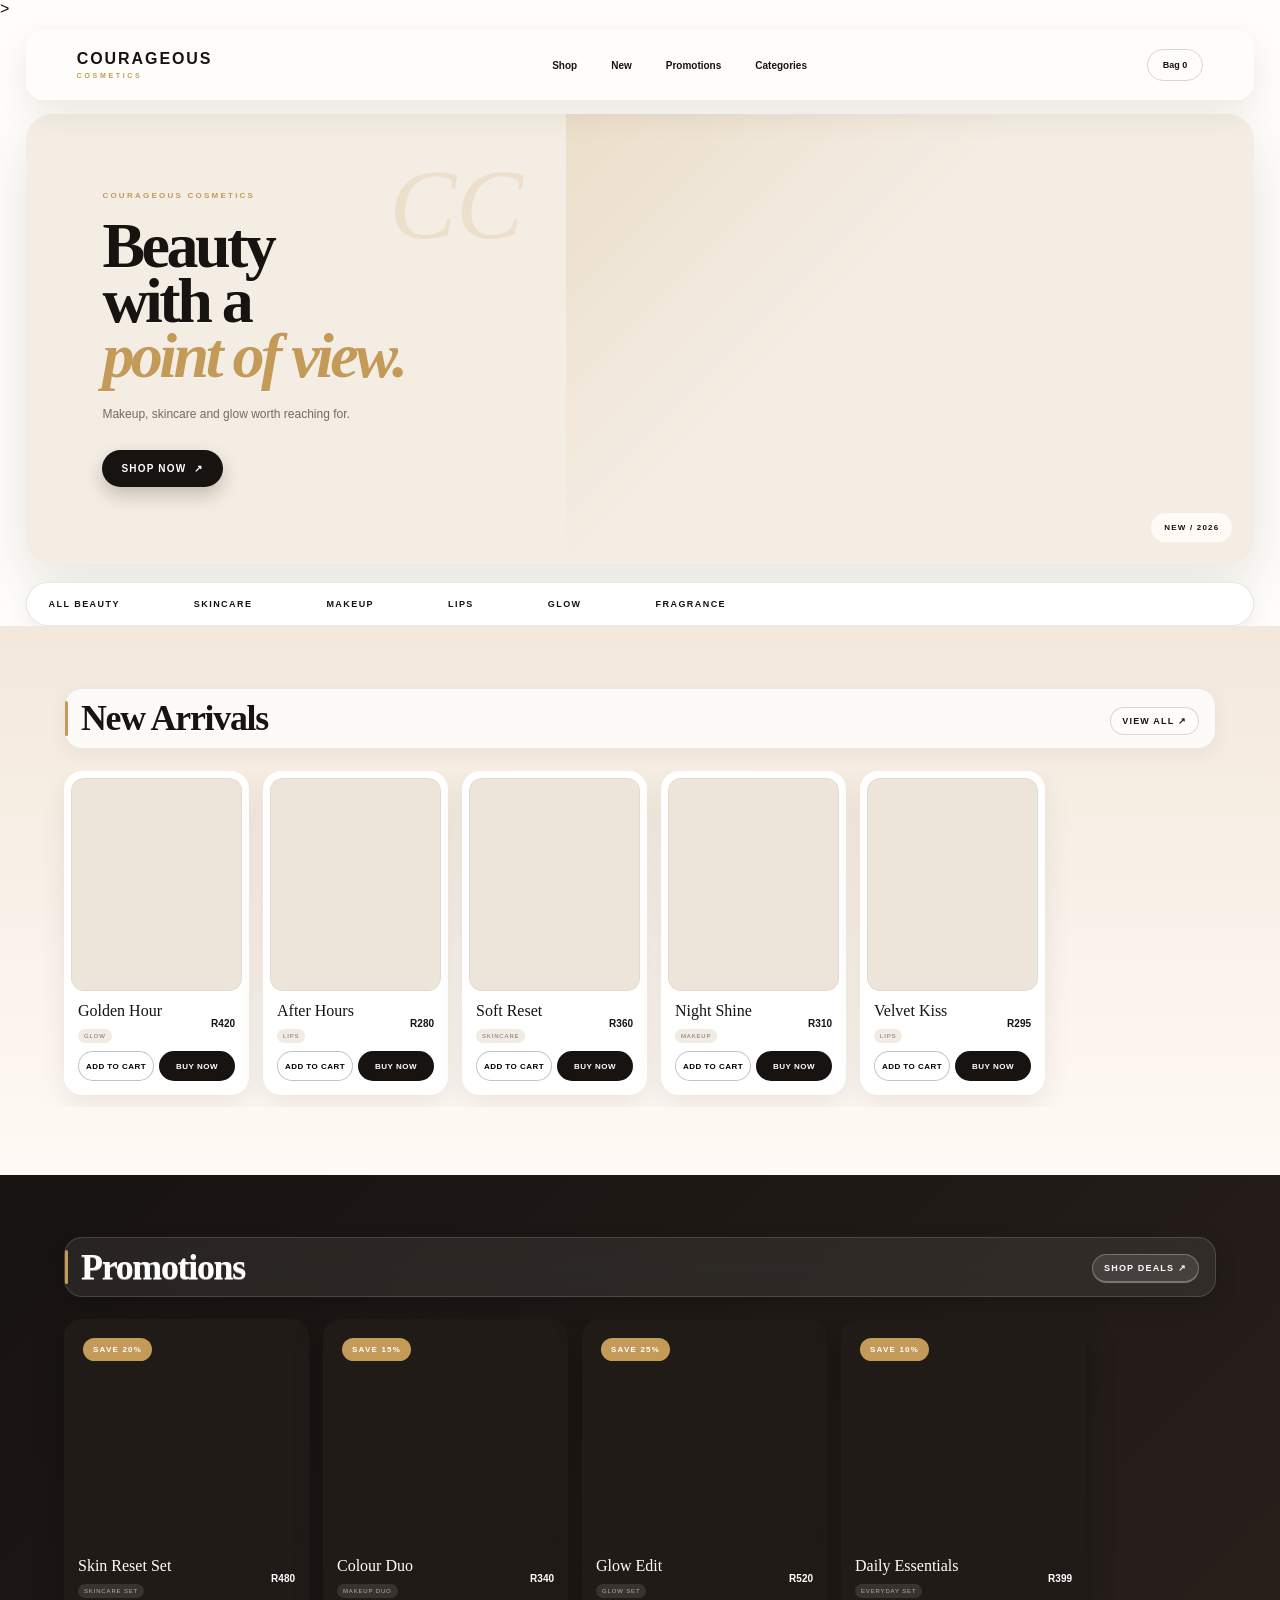
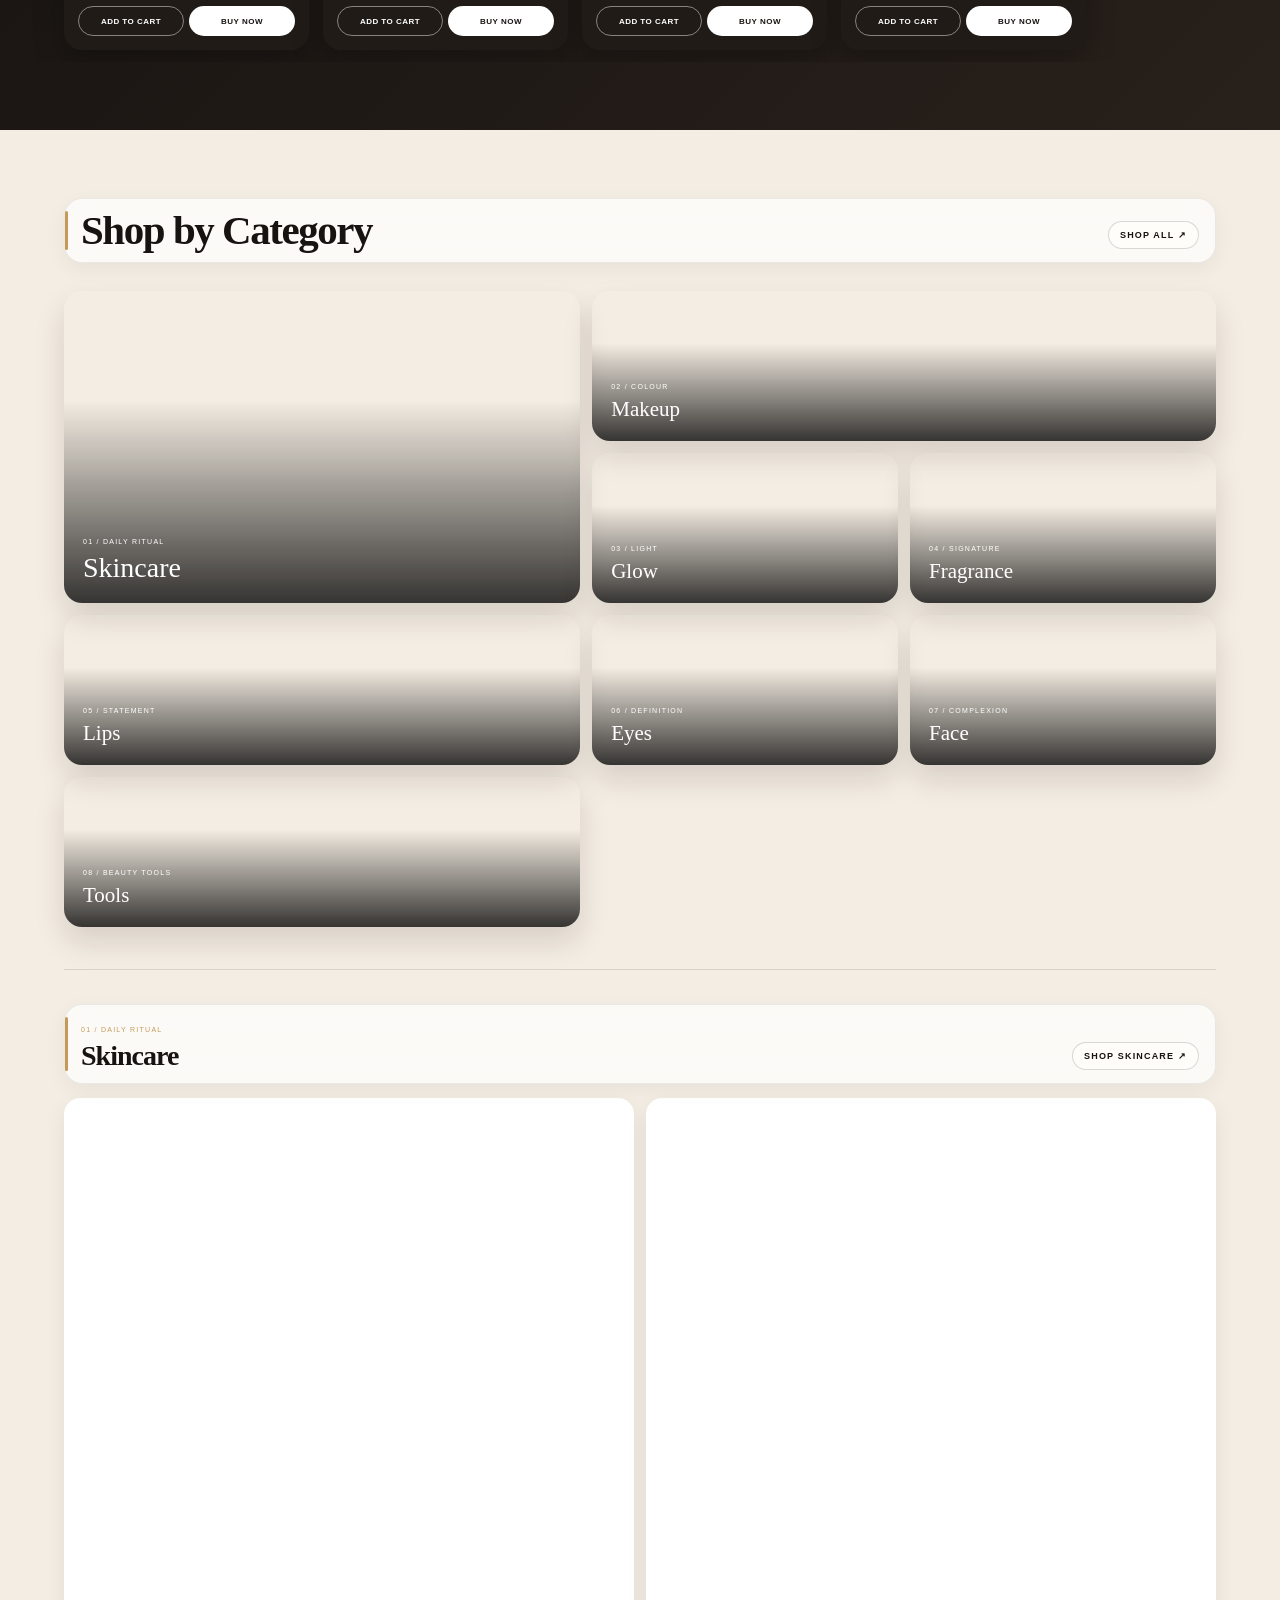
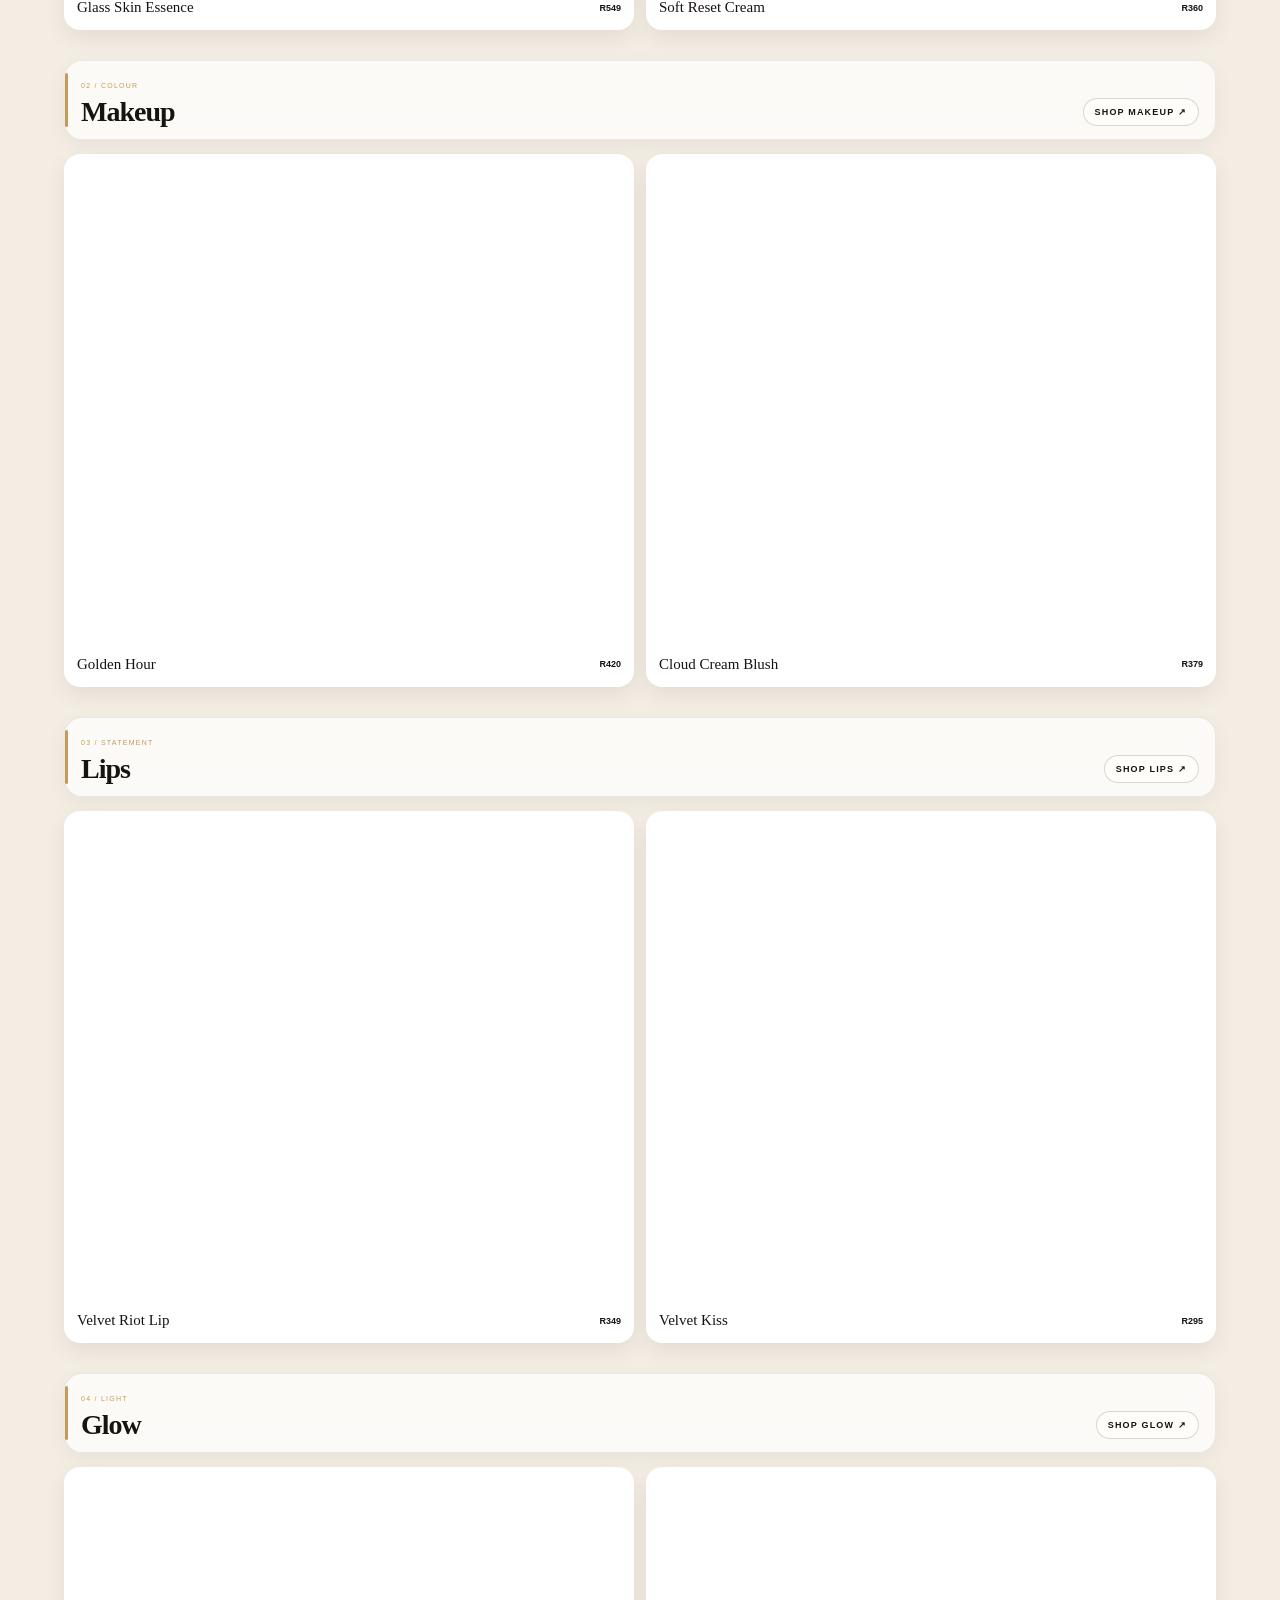
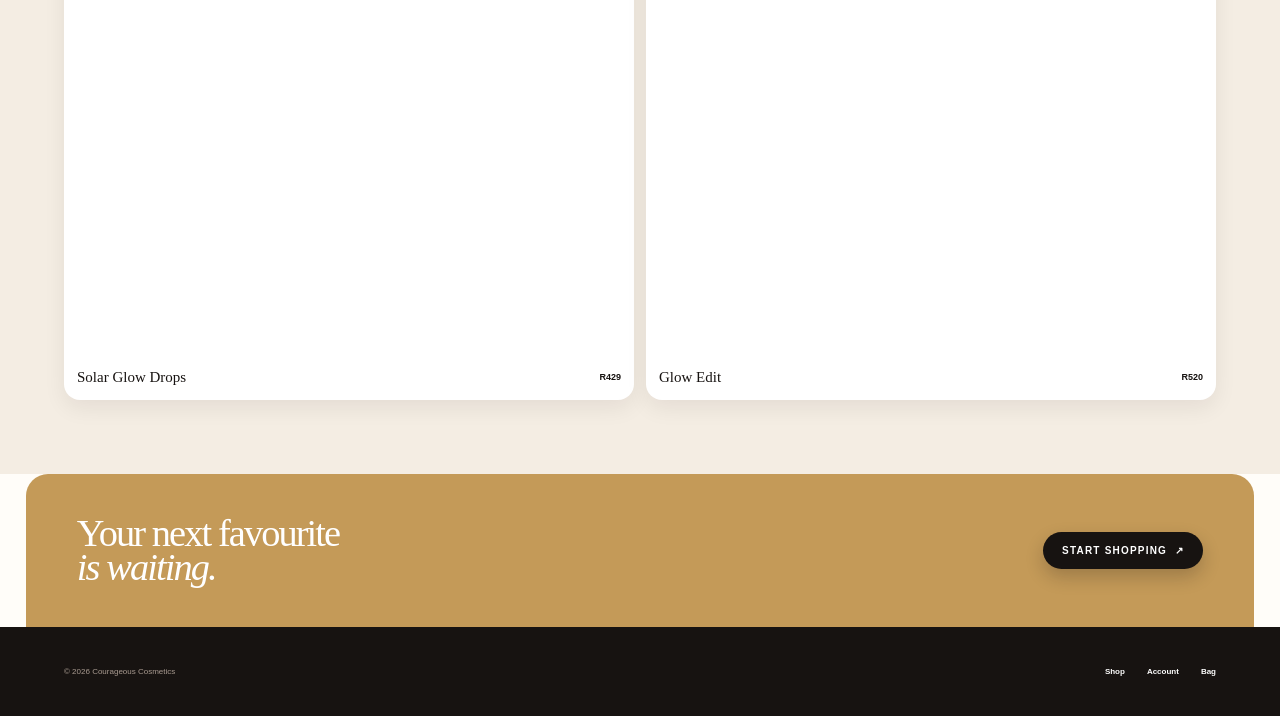
<file: index.html>
<!doctype html>
<html lang="en">
<head>
<meta charset="utf-8">
<meta name="viewport" content="width=device-width, initial-scale=1">
<title>Courageous Cosmetics | Beauty Made Bold</title>
<meta name="description" content="Courageous Cosmetics — shop makeup, skincare, glow and fragrance.">
<link rel="stylesheet" href="assets/css/styles.css">
<style>
.cc-v2{--black:#171311;--cream:#f4ede3;--gold:#c49a58;--white:#fffdf9;--muted:#746a63;background:var(--white);color:var(--black)}
.cc-v2 .shop-header{height:70px;padding:0 4vw;display:flex;align-items:center;justify-content:space-between;border:0;position:sticky;top:12px;margin:12px 2vw 0;background:rgba(255,253,249,.88);backdrop-filter:blur(18px);border-radius:18px;box-shadow:0 12px 35px rgba(23,19,17,.08);z-index:20}
.cc-v2 .logo{font:800 16px/1 var(--sans);letter-spacing:.12em}.cc-v2 .logo small{display:block;color:var(--gold);font-size:7px;letter-spacing:.38em;margin-top:5px}
.cc-v2 .nav{display:flex;gap:8px;font-size:10px;font-weight:700}.cc-v2 .nav a{padding:10px 13px;border-radius:999px}.cc-v2 .nav a:hover{background:var(--black);color:#fff}
.cc-v2 .bag{font-weight:800;font-size:10px;border:1px solid rgba(23,19,17,.16);border-radius:999px;padding:10px 15px}.cc-v2 .menu{display:none}
.cc-v2 .hero2{display:grid;grid-template-columns:44% 56%;min-height:440px;margin:14px 2vw 0;border-radius:26px;overflow:hidden;background:var(--cream);box-shadow:0 22px 55px rgba(23,19,17,.10)}
.cc-v2 .hero2-copy{padding:6vw;display:flex;flex-direction:column;justify-content:center;position:relative}.cc-v2 .hero2-copy:after{content:"CC";position:absolute;right:8%;top:9%;font:italic 100px/1 var(--serif);color:rgba(196,154,88,.16)}
.cc-v2 .eyebrow2{font-size:8px;font-weight:800;letter-spacing:.28em;margin:0 0 18px;color:var(--gold)}
.cc-v2 .hero2 h1{font:500 clamp(44px,5vw,68px)/.86 var(--serif);letter-spacing:-.055em;margin:0;position:relative;z-index:1}.cc-v2 .hero2 h1 em{color:var(--gold)}
.cc-v2 .hero2-copy p:not(.eyebrow2){font-size:12px;line-height:1.55;max-width:300px;margin:22px 0 27px;color:var(--muted)}
.cc-v2 .shop-btn{display:inline-flex;width:max-content;background:var(--black);color:#fff;padding:13px 19px;border-radius:999px;font-size:9px;font-weight:800;letter-spacing:.1em;box-shadow:0 10px 20px rgba(23,19,17,.18);transition:.2s}.cc-v2 .shop-btn:hover{transform:translateY(-2px);background:var(--gold)}
.cc-v2 .hero2-photo{min-height:440px;background:linear-gradient(135deg,rgba(196,154,88,.18),transparent 40%),url("https://images.unsplash.com/photo-1596462502278-27bfdc403348?auto=format&fit=crop&w=1600&q=90") center/cover;position:relative}.cc-v2 .hero2-photo:after{content:"NEW / 2026";position:absolute;right:22px;bottom:22px;background:rgba(255,253,249,.9);padding:10px 13px;border-radius:999px;font:800 8px var(--sans);letter-spacing:.15em}
.cc-v2 .quick-cats{display:flex;overflow:auto;scrollbar-width:none;margin:18px 2vw 0;padding:4px;border:1px solid rgba(23,19,17,.1);border-radius:999px;background:#fff;box-shadow:0 8px 24px rgba(23,19,17,.06)}.cc-v2 .quick-cats::-webkit-scrollbar,.cc-v2 .rail::-webkit-scrollbar,.cc-v2 .cat-rail::-webkit-scrollbar{display:none}
.cc-v2 .quick-cats a{flex:0 0 auto;padding:12px 18px;font-size:8px;font-weight:800;letter-spacing:.16em;border-radius:999px}.cc-v2 .quick-cats a:hover{background:var(--black);color:#fff}
.cc-v2 .rail-section{padding:62px 0 68px}.cc-v2 .rail-head{padding:0 5vw;display:flex;align-items:end;justify-content:space-between;margin-bottom:22px}.cc-v2 .rail-head h2{font:500 clamp(27px,2.8vw,40px)/.9 var(--serif);letter-spacing:-.05em;margin:0}.cc-v2 .rail-head a{font-size:8px;font-weight:800;letter-spacing:.14em;border-bottom:1px solid var(--black);padding-bottom:5px}
.cc-v2 .rail{display:flex;gap:14px;overflow-x:auto;scroll-snap-type:x mandatory;padding:0 5vw 12px;scrollbar-width:none}
.cc-v2 .rail-card{flex:0 0 min(185px,18vw);scroll-snap-align:start;transition:.25s}.cc-v2 .rail-card:hover{transform:translateY(-5px)}.cc-v2 .rail-img{aspect-ratio:4/5;background-size:cover;background-position:center;position:relative;border-radius:16px;overflow:hidden}.cc-v2 .rail-img:after{content:"VIEW";position:absolute;right:10px;bottom:10px;background:rgba(255,255,255,.92);padding:8px 10px;border-radius:999px;font-size:7px;font-weight:800;letter-spacing:.15em;opacity:0;transition:.2s}.cc-v2 .rail-card:hover .rail-img:after{opacity:1}
.cc-v2 .rail-meta{display:flex;justify-content:space-between;padding:11px 2px 8px}.cc-v2 .rail-meta h3{font:500 15px var(--serif);margin:0 0 4px}.cc-v2 .rail-meta small{font-size:7px;letter-spacing:.14em;color:#796e67}.cc-v2 .rail-meta b{font-size:9px}
.cc-v2 .new{background:linear-gradient(180deg,#f3e8dc,#fffaf5)}.cc-v2 .promos{background:linear-gradient(135deg,#171311,#28201b);color:#fff}.cc-v2 .promos .rail-head a{color:#fff;border-color:#fff}.cc-v2 .promos .rail-meta small{color:#bfb2a8}
.cc-v2 .promo-card{flex-basis:min(245px,24vw)}.cc-v2 .promo-img{aspect-ratio:1.05/1;background-size:cover;background-position:center;position:relative;border-radius:16px;overflow:hidden}.cc-v2 .promo-label{position:absolute;left:12px;top:12px;background:var(--gold);color:#fff;padding:7px 10px;border-radius:999px;font-size:7px;font-weight:800;letter-spacing:.15em}
.cc-v2 .categories{padding:68px 5vw 74px;background:var(--cream)}.cc-v2 .cat-head{display:flex;justify-content:space-between;align-items:end;margin-bottom:28px}.cc-v2 .cat-head h2{font:500 clamp(30px,3.2vw,48px)/.9 var(--serif);letter-spacing:-.05em;margin:0}.cc-v2 .cat-head a{font-size:8px;font-weight:800;border-bottom:1px solid var(--black);padding-bottom:5px}
.cc-v2 .cat-rail{display:grid;grid-template-columns:1.35fr .8fr .8fr;grid-auto-rows:150px;gap:12px;overflow:visible}.cc-v2 .cat{min-width:0;height:auto;border-radius:18px;position:relative;background-size:cover;background-position:center;display:flex;align-items:end;padding:19px;color:#fff;overflow:hidden;box-shadow:0 15px 30px rgba(23,19,17,.13);transition:.25s}.cc-v2 .cat:first-child{grid-row:span 2}.cc-v2 .cat:nth-child(2){grid-column:2 / span 2}.cc-v2 .cat:hover{transform:translateY(-5px)}.cc-v2 .cat:before{content:"";position:absolute;inset:0;background:linear-gradient(0deg,rgba(0,0,0,.78),transparent 65%)}.cc-v2 .cat>*{position:relative}.cc-v2 .cat h3{font:500 21px var(--serif);margin:4px 0 0}.cc-v2 .cat:first-child h3{font-size:28px}.cc-v2 .cat small{font-size:7px;letter-spacing:.18em}
.cc-v2 .category-products{margin-top:42px;padding-top:34px;border-top:1px solid rgba(23,19,17,.12)}.cc-v2 .category-products-head{display:flex;align-items:end;justify-content:space-between;margin:30px 0 14px}.cc-v2 .category-products-head:first-child{margin-top:0}.cc-v2 .category-products-head small{font-size:7px;letter-spacing:.18em;color:var(--gold)}.cc-v2 .category-products-head h3{font:500 28px/1 var(--serif);margin:6px 0 0}.cc-v2 .category-products-head a{font-size:8px;font-weight:800;letter-spacing:.1em;border-bottom:1px solid var(--black);padding-bottom:5px}.cc-v2 .category-product-rail{display:grid;grid-template-columns:repeat(2,minmax(0,1fr));gap:12px}.cc-v2 .category-product{background:#fff;border-radius:16px;padding:7px;box-shadow:0 8px 22px rgba(23,19,17,.07);transition:.2s}.cc-v2 .category-product:hover{transform:translateY(-3px);box-shadow:0 14px 28px rgba(23,19,17,.12)}.cc-v2 .category-product-img{aspect-ratio:1.15/1;background-size:cover;background-position:center;border-radius:12px}.cc-v2 .category-product>div:last-child{display:flex;justify-content:space-between;align-items:center;padding:11px 6px 7px;gap:10px}.cc-v2 .category-product b{font:500 15px var(--serif)}.cc-v2 .category-product span{font-size:9px;font-weight:800;white-space:nowrap}
.cc-v2 .mini-banner{margin:0 2vw;border-radius:22px 22px 0 0;background:var(--gold);color:#fff;padding:42px 4vw;display:flex;align-items:center;justify-content:space-between;gap:30px}.cc-v2 .mini-banner h2{font:500 clamp(27px,3vw,40px)/.9 var(--serif);margin:0;letter-spacing:-.05em}.cc-v2 .mini-banner a{background:var(--black);color:#fff;padding:13px 19px;border-radius:999px;font-size:9px;font-weight:800;white-space:nowrap}
.cc-v2 .footer2{background:var(--black);color:#fff;padding:40px 5vw;display:flex;justify-content:space-between;gap:30px}.cc-v2 .footer2 p{margin:0;font-size:8px;color:#a99b91}.cc-v2 .footer2 nav{display:flex;gap:22px;font-size:8px;font-weight:700}.cc-v2 .footer2 a:hover{color:var(--gold)}
.cc-v2 .card-actions{display:flex;gap:5px;padding:0 2px 10px}.cc-v2 .card-actions button{flex:1;border:1px solid rgba(23,19,17,.25);background:#fff;padding:8px 3px;border-radius:999px;font:800 7px var(--sans);letter-spacing:.05em;cursor:pointer;transition:.2s}.cc-v2 .card-actions button:hover{transform:translateY(-1px);background:var(--black);color:#fff}.cc-v2 .card-actions .buy-now{background:var(--black);color:#fff}.cc-v2 .promos .card-actions button{border-color:rgba(255,255,255,.45);color:#fff;background:transparent}.cc-v2 .promos .card-actions button:hover{background:#fff;color:var(--black)}.cc-v2 .promos .card-actions .buy-now{background:#fff;color:var(--black)}
@media(max-width:800px){
.cc-v2 .shop-header{height:62px;padding:0 14px;top:8px;margin:8px 10px 0;border-radius:15px}.cc-v2 .nav{display:none}.cc-v2 .menu{display:block;border:0;background:none;font-size:18px}.cc-v2 .bag{padding:8px 12px}
.cc-v2 .hero2{grid-template-columns:1fr;min-height:0;margin:10px 10px 0;border-radius:20px}.cc-v2 .hero2-copy{padding:45px 22px 34px}.cc-v2 .hero2-copy:after{font-size:70px}.cc-v2 .hero2 h1{font-size:46px}.cc-v2 .hero2-photo{min-height:300px}
.cc-v2 .quick-cats{margin:12px 10px 0}.cc-v2 .quick-cats a{padding:11px 16px}
.cc-v2 .rail-section{padding:44px 0 50px}.cc-v2 .rail-head{padding:0 20px;margin-bottom:18px}.cc-v2 .rail-head h2{font-size:30px}.cc-v2 .rail{padding:0 20px 10px;gap:10px}.cc-v2 .rail-card{flex-basis:62vw}.cc-v2 .promo-card{flex-basis:70vw}
.cc-v2 .categories{padding:50px 20px 58px}.cc-v2 .cat-head h2{font-size:30px}.cc-v2 .cat-rail{display:flex;gap:10px;overflow:auto;scrollbar-width:none;padding-bottom:8px}.cc-v2 .cat{flex:0 0 64vw;height:238px}.cc-v2 .cat:first-child{flex-basis:72vw}.cc-v2 .cat:nth-child(2){flex-basis:64vw}.cc-v2 .cat:first-child h3{font-size:25px}
.cc-v2 .category-products{margin-top:34px;padding-top:28px}.cc-v2 .category-products-head{margin:25px 0 12px}.cc-v2 .category-products-head h3{font-size:25px}.cc-v2 .category-product-rail{display:flex;overflow:auto;gap:10px;scrollbar-width:none}.cc-v2 .category-product{flex:0 0 63vw}.cc-v2 .category-product-img{aspect-ratio:1/1}.cc-v2 .category-product b{font-size:14px}
.cc-v2 .mini-banner{margin:0 10px;border-radius:18px 18px 0 0;padding:40px 22px;display:block}.cc-v2 .mini-banner a{display:inline-flex;margin-top:22px}.cc-v2 .footer2{padding:34px 20px;display:block}.cc-v2 .footer2 nav{margin-top:20px}
}

/* Premium product-card treatment */
.cc-v2 .rail-card{background:#fff;border-radius:18px;padding:7px;box-shadow:0 10px 28px rgba(23,19,17,.08);overflow:hidden}
.cc-v2 .rail-card:hover{box-shadow:0 18px 38px rgba(23,19,17,.14)}
.cc-v2 .rail-img,.cc-v2 .promo-img{border-radius:13px;box-shadow:inset 0 0 0 1px rgba(23,19,17,.05)}
.cc-v2 .rail-img{background-color:#eee5da}
.cc-v2 .rail-meta{padding:12px 7px 8px;align-items:center}
.cc-v2 .rail-meta h3{font-size:16px;line-height:1.05}
.cc-v2 .rail-meta small{display:inline-block;margin-top:2px;padding:4px 6px;border-radius:999px;background:#f2ebe3;color:#796e67;font-size:6px}
.cc-v2 .rail-meta b{font-size:10px;white-space:nowrap}
.cc-v2 .card-actions{padding:0 7px 7px;gap:5px}
.cc-v2 .card-actions button{min-height:30px;font-size:7px}
.cc-v2 .promos .rail-card{background:#211b18;box-shadow:0 12px 30px rgba(0,0,0,.25)}
.cc-v2 .promos .rail-meta small{background:rgba(255,255,255,.1)}
.cc-v2 .promos .promo-img{border-radius:13px}
@media(max-width:800px){
.cc-v2 .rail-card{padding:6px;border-radius:16px}
.cc-v2 .rail-meta{padding:10px 5px 7px}
.cc-v2 .rail-meta h3{font-size:15px}
.cc-v2 .card-actions{padding:0 5px 5px}
}


/* Stronger storefront hierarchy */
.cc-v2 .hero2 h1{font-weight:600;text-shadow:0 1px 0 rgba(255,255,255,.45)}
.cc-v2 .rail-head h2,.cc-v2 .cat-head h2{font-weight:600;text-shadow:0 1px 0 rgba(255,255,255,.55)}
.cc-v2 .category-products-head h3{font-weight:600}
.cc-v2 .rail-head a,.cc-v2 .cat-head a,.cc-v2 .category-products-head a{font-size:9px;font-weight:900;letter-spacing:.13em;border-bottom:2px solid currentColor;padding-bottom:6px}
.cc-v2 .shop-btn,.cc-v2 .mini-banner a{font-size:10px;font-weight:900;letter-spacing:.12em;box-shadow:0 8px 18px rgba(23,19,17,.22)}
.cc-v2 .quick-cats a{font-size:9px;font-weight:900}
.cc-v2 .bag{font-size:9px;font-weight:900}
.cc-v2 .card-actions button{font-size:8px;font-weight:900;letter-spacing:.06em}
.cc-v2 .promo-label{font-size:8px;font-weight:900}

/* Title/action card treatment */
.cc-v2 .rail-head,.cc-v2 .cat-head,.cc-v2 .category-products-head{
  background:rgba(255,255,255,.82);
  border:1px solid rgba(23,19,17,.10);
  border-radius:16px;
  padding:14px 16px;
  box-shadow:0 8px 22px rgba(23,19,17,.07);
}
.cc-v2 .rail-head{margin-left:5vw;margin-right:5vw;padding-left:16px;padding-right:16px}
.cc-v2 .rail-head h2,.cc-v2 .cat-head h2,.cc-v2 .category-products-head h3{position:relative}
.cc-v2 .promos .rail-head{background:rgba(255,255,255,.08);border-color:rgba(255,255,255,.18);box-shadow:0 8px 22px rgba(0,0,0,.16)}
.cc-v2 .promos .rail-head a{border-bottom-width:2px}
.cc-v2 .cat-head{margin-bottom:28px}
.cc-v2 .category-products-head{margin-left:0;margin-right:0}
@media(max-width:800px){
  .cc-v2 .rail-head{margin-left:20px;margin-right:20px;padding:12px 14px}
  .cc-v2 .cat-head,.cc-v2 .category-products-head{padding:12px 14px}
}


/* Modern title cards */
.cc-v2 .rail-head,.cc-v2 .cat-head,.cc-v2 .category-products-head{
  position:relative;
  border:1px solid rgba(23,19,17,.08);
  background:rgba(255,255,255,.72);
  border-radius:18px;
  padding:13px 16px;
  box-shadow:0 6px 20px rgba(23,19,17,.05);
  backdrop-filter:blur(12px);
}
.cc-v2 .rail-head:before,.cc-v2 .cat-head:before,.cc-v2 .category-products-head:before{
  content:"";
  position:absolute;
  left:0;
  top:12px;
  bottom:12px;
  width:3px;
  border-radius:4px;
  background:var(--gold);
}
.cc-v2 .rail-head h2,.cc-v2 .cat-head h2,.cc-v2 .category-products-head h3{
  letter-spacing:-.035em;
}
.cc-v2 .rail-head a,.cc-v2 .cat-head a,.cc-v2 .category-products-head a{
  display:inline-flex;
  align-items:center;
  gap:5px;
  border:1px solid rgba(23,19,17,.16);
  border-radius:999px;
  padding:8px 11px;
  background:var(--white);
  text-decoration:none;
  transition:.2s;
}
.cc-v2 .rail-head a:hover,.cc-v2 .cat-head a:hover,.cc-v2 .category-products-head a:hover{
  background:var(--black);
  color:#fff;
  border-color:var(--black);
  transform:translateY(-1px);
}
.cc-v2 .promos .rail-head{
  background:rgba(255,255,255,.07);
  border-color:rgba(255,255,255,.15);
}
.cc-v2 .promos .rail-head a{
  background:rgba(255,255,255,.10);
  border-color:rgba(255,255,255,.28);
  color:#fff;
}
.cc-v2 .promos .rail-head a:hover{
  background:#fff;
  color:var(--black);
}
@media(max-width:800px){
  .cc-v2 .rail-head,.cc-v2 .cat-head,.cc-v2 .category-products-head{padding:11px 13px}
  .cc-v2 .rail-head a,.cc-v2 .cat-head a,.cc-v2 .category-products-head a{padding:7px 9px;font-size:8px}
}

</style>>
</head>
<body class="cc-v2">
<header class="shop-header">
  <a class="logo" href="index.html">COURAGEOUS<small>COSMETICS</small></a>
  <nav class="nav"><a href="shop.html">Shop</a><a href="#new">New</a><a href="#promotions">Promotions</a><a href="#categories">Categories</a></nav>
  <a class="bag" href="cart.html">Bag <span class="cart-count" data-cart-count>0</span></a>
  <button class="menu" aria-label="Menu">☰</button>
</header>

<main>
<section class="hero2">
  <div class="hero2-copy">
    <p class="eyebrow2">COURAGEOUS COSMETICS</p>
    <h1>Beauty<br>with a<br><em>point of view.</em></h1>
    <p>Makeup, skincare and glow worth reaching for.</p>
    <a class="shop-btn" href="shop.html">SHOP NOW&nbsp; ↗</a>
  </div>
  <div class="hero2-photo"></div>
</section>

<nav class="quick-cats" aria-label="Shop categories">
  <a href="shop.html">ALL BEAUTY</a><a href="shop.html">SKINCARE</a><a href="shop.html">MAKEUP</a><a href="shop.html">LIPS</a><a href="shop.html">GLOW</a><a href="shop.html">FRAGRANCE</a>
</nav>

<section class="rail-section new" id="new">
  <div class="rail-head"><h2>New Arrivals</h2><a href="shop.html">VIEW ALL ↗</a></div>
  <div class="rail">
    <a class="rail-card" href="product.html"><div class="rail-img" style="background-image:url('https://images.unsplash.com/photo-1586495777744-4413f21062fa?auto=format&fit=crop&w=900&q=90')"></div><div class="rail-meta"><div><h3>Golden Hour</h3><small>GLOW</small></div><b>R420</b></div><div class="card-actions"><button onclick="event.preventDefault();event.stopPropagation();add(3)">ADD TO CART</button><button class="buy-now" onclick="event.preventDefault();event.stopPropagation();buyNow(3)">BUY NOW</button></div></a>
    <a class="rail-card" href="product.html"><div class="rail-img" style="background-image:url('https://images.unsplash.com/photo-1556228578-8c89e6adf883?auto=format&fit=crop&w=900&q=90')"></div><div class="rail-meta"><div><h3>After Hours</h3><small>LIPS</small></div><b>R280</b></div><div class="card-actions"><button onclick="event.preventDefault();event.stopPropagation();add(1)">ADD TO CART</button><button class="buy-now" onclick="event.preventDefault();event.stopPropagation();buyNow(1)">BUY NOW</button></div></a>
    <a class="rail-card" href="product.html"><div class="rail-img" style="background-image:url('https://images.unsplash.com/photo-1596462502278-27bfdc403348?auto=format&fit=crop&w=900&q=90')"></div><div class="rail-meta"><div><h3>Soft Reset</h3><small>SKINCARE</small></div><b>R360</b></div><div class="card-actions"><button onclick="event.preventDefault();event.stopPropagation();add(2)">ADD TO CART</button><button class="buy-now" onclick="event.preventDefault();event.stopPropagation();buyNow(2)">BUY NOW</button></div></a>
    <a class="rail-card" href="product.html"><div class="rail-img" style="background-image:url('https://images.unsplash.com/photo-1612817288484-6f916006741a?auto=format&fit=crop&w=900&q=90')"></div><div class="rail-meta"><div><h3>Night Shine</h3><small>MAKEUP</small></div><b>R310</b></div><div class="card-actions"><button onclick="event.preventDefault();event.stopPropagation();add(4)">ADD TO CART</button><button class="buy-now" onclick="event.preventDefault();event.stopPropagation();buyNow(4)">BUY NOW</button></div></a>
    <a class="rail-card" href="product.html"><div class="rail-img" style="background-image:url('https://images.unsplash.com/photo-1512496015851-a90fb38ba796?auto=format&fit=crop&w=900&q=90')"></div><div class="rail-meta"><div><h3>Velvet Kiss</h3><small>LIPS</small></div><b>R295</b></div><div class="card-actions"><button onclick="event.preventDefault();event.stopPropagation();add(1)">ADD TO CART</button><button class="buy-now" onclick="event.preventDefault();event.stopPropagation();buyNow(1)">BUY NOW</button></div></a>
  </div>
</section>

<section class="rail-section promos" id="promotions">
  <div class="rail-head"><h2>Promotions</h2><a href="shop.html">SHOP DEALS ↗</a></div>
  <div class="rail">
    <a class="rail-card promo-card" href="product.html"><div class="promo-img" style="background-image:url('https://images.unsplash.com/photo-1611930022073-b7a4ba5fcccd?auto=format&fit=crop&w=900&q=90')"><span class="promo-label">SAVE 20%</span></div><div class="rail-meta"><div><h3>Skin Reset Set</h3><small>SKINCARE SET</small></div><b>R480</b></div><div class="card-actions"><button onclick="event.preventDefault();event.stopPropagation();add(2)">ADD TO CART</button><button class="buy-now" onclick="event.preventDefault();event.stopPropagation();buyNow(2)">BUY NOW</button></div></a>
    <a class="rail-card promo-card" href="product.html"><div class="promo-img" style="background-image:url('https://images.unsplash.com/photo-1598440947619-2c35fc9aa908?auto=format&fit=crop&w=900&q=90')"><span class="promo-label">SAVE 15%</span></div><div class="rail-meta"><div><h3>Colour Duo</h3><small>MAKEUP DUO</small></div><b>R340</b></div><div class="card-actions"><button onclick="event.preventDefault();event.stopPropagation();add(1)">ADD TO CART</button><button class="buy-now" onclick="event.preventDefault();event.stopPropagation();buyNow(1)">BUY NOW</button></div></a>
    <a class="rail-card promo-card" href="product.html"><div class="promo-img" style="background-image:url('https://images.unsplash.com/photo-1522335789203-aabd1fc54bc9?auto=format&fit=crop&w=900&q=90')"><span class="promo-label">SAVE 25%</span></div><div class="rail-meta"><div><h3>Glow Edit</h3><small>GLOW SET</small></div><b>R520</b></div><div class="card-actions"><button onclick="event.preventDefault();event.stopPropagation();add(3)">ADD TO CART</button><button class="buy-now" onclick="event.preventDefault();event.stopPropagation();buyNow(3)">BUY NOW</button></div></a>
    <a class="rail-card promo-card" href="product.html"><div class="promo-img" style="background-image:url('https://images.unsplash.com/photo-1515377905703-c4788e51af15?auto=format&fit=crop&w=900&q=90')"><span class="promo-label">SAVE 10%</span></div><div class="rail-meta"><div><h3>Daily Essentials</h3><small>EVERYDAY SET</small></div><b>R399</b></div><div class="card-actions"><button onclick="event.preventDefault();event.stopPropagation();add(5)">ADD TO CART</button><button class="buy-now" onclick="event.preventDefault();event.stopPropagation();buyNow(5)">BUY NOW</button></div></a>
  </div>
</section>

<section class="categories" id="categories">
  <div class="cat-head"><h2>Shop by Category</h2><a href="shop.html">SHOP ALL ↗</a></div>
  <div class="cat-rail">
    <a class="cat" href="shop.html" style="background-image:url('https://images.unsplash.com/photo-1556228578-8c89e6adf883?auto=format&fit=crop&w=1100&q=90')"><div><small>01 / DAILY RITUAL</small><h3>Skincare</h3></div></a>
    <a class="cat" href="shop.html" style="background-image:url('https://images.unsplash.com/photo-1596462502278-27bfdc403348?auto=format&fit=crop&w=1100&q=90')"><div><small>02 / COLOUR</small><h3>Makeup</h3></div></a>
    <a class="cat" href="shop.html" style="background-image:url('https://images.unsplash.com/photo-1598440947619-2c35fc9aa908?auto=format&fit=crop&w=900&q=90')"><div><small>03 / LIGHT</small><h3>Glow</h3></div></a>
    <a class="cat" href="shop.html" style="background-image:url('https://images.unsplash.com/photo-1522335789203-aabd1fc54bc9?auto=format&fit=crop&w=900&q=90')"><div><small>04 / SIGNATURE</small><h3>Fragrance</h3></div></a>
    <a class="cat" href="shop.html" style="background-image:url('https://images.unsplash.com/photo-1586495777744-4413f21062fa?auto=format&fit=crop&w=900&q=90')"><div><small>05 / STATEMENT</small><h3>Lips</h3></div></a>
    <a class="cat" href="shop.html" style="background-image:url('https://images.unsplash.com/photo-1512496015851-a90fb38ba796?auto=format&fit=crop&w=900&q=90')"><div><small>06 / DEFINITION</small><h3>Eyes</h3></div></a>
    <a class="cat" href="shop.html" style="background-image:url('https://images.unsplash.com/photo-1612817288484-6f916006741a?auto=format&fit=crop&w=900&q=90')"><div><small>07 / COMPLEXION</small><h3>Face</h3></div></a>
    <a class="cat" href="shop.html" style="background-image:url('https://images.unsplash.com/photo-1596462502278-27bfdc403348?auto=format&fit=crop&w=900&q=90')"><div><small>08 / BEAUTY TOOLS</small><h3>Tools</h3></div></a>
  </div>
  <div class="category-products">
    <div class="category-products-head"><div><small>01 / DAILY RITUAL</small><h3>Skincare</h3></div><a href="shop.html">SHOP SKINCARE ↗</a></div>
    <div class="category-product-rail">
      <a class="category-product" href="product.html"><div class="category-product-img" style="background-image:url('https://images.unsplash.com/photo-1611930022073-b7a4ba5fcccd?auto=format&fit=crop&w=700&q=90')"></div><div><b>Glass Skin Essence</b><span>R549</span></div></a>
      <a class="category-product" href="product.html"><div class="category-product-img" style="background-image:url('https://images.unsplash.com/photo-1556228578-8c89e6adf883?auto=format&fit=crop&w=700&q=90')"></div><div><b>Soft Reset Cream</b><span>R360</span></div></a>
    </div>
    <div class="category-products-head"><div><small>02 / COLOUR</small><h3>Makeup</h3></div><a href="shop.html">SHOP MAKEUP ↗</a></div>
    <div class="category-product-rail">
      <a class="category-product" href="product.html"><div class="category-product-img" style="background-image:url('https://images.unsplash.com/photo-1596462502278-27bfdc403348?auto=format&fit=crop&w=700&q=90')"></div><div><b>Golden Hour</b><span>R420</span></div></a>
      <a class="category-product" href="product.html"><div class="category-product-img" style="background-image:url('https://images.unsplash.com/photo-1612817288484-6f916006741a?auto=format&fit=crop&w=700&q=90')"></div><div><b>Cloud Cream Blush</b><span>R379</span></div></a>
    </div>
    <div class="category-products-head"><div><small>03 / STATEMENT</small><h3>Lips</h3></div><a href="shop.html">SHOP LIPS ↗</a></div>
    <div class="category-product-rail">
      <a class="category-product" href="product.html"><div class="category-product-img" style="background-image:url('https://images.unsplash.com/photo-1586495777744-4413f21062fa?auto=format&fit=crop&w=700&q=90')"></div><div><b>Velvet Riot Lip</b><span>R349</span></div></a>
      <a class="category-product" href="product.html"><div class="category-product-img" style="background-image:url('https://images.unsplash.com/photo-1512496015851-a90fb38ba796?auto=format&fit=crop&w=700&q=90')"></div><div><b>Velvet Kiss</b><span>R295</span></div></a>
    </div>
    <div class="category-products-head"><div><small>04 / LIGHT</small><h3>Glow</h3></div><a href="shop.html">SHOP GLOW ↗</a></div>
    <div class="category-product-rail">
      <a class="category-product" href="product.html"><div class="category-product-img" style="background-image:url('https://images.unsplash.com/photo-1596462502278-27bfdc403348?auto=format&fit=crop&w=700&q=90')"></div><div><b>Solar Glow Drops</b><span>R429</span></div></a>
      <a class="category-product" href="product.html"><div class="category-product-img" style="background-image:url('https://images.unsplash.com/photo-1522335789203-aabd1fc54bc9?auto=format&fit=crop&w=700&q=90')"></div><div><b>Glow Edit</b><span>R520</span></div></a>
    </div>
  </div>
</section>

<section class="mini-banner">
  <h2>Your next favourite<br><em>is waiting.</em></h2>
  <a href="shop.html">START SHOPPING&nbsp; ↗</a>
</section>
</main>

<footer class="footer2">
  <p>© 2026 Courageous Cosmetics</p>
  <nav><a href="shop.html">Shop</a><a href="account.html">Account</a><a href="cart.html">Bag</a></nav>
</footer>
<script src="assets/js/site.js"></script>
<script>function buyNow(id){add(id);location.href="cart.html"}</script></body>
</html>
</file>
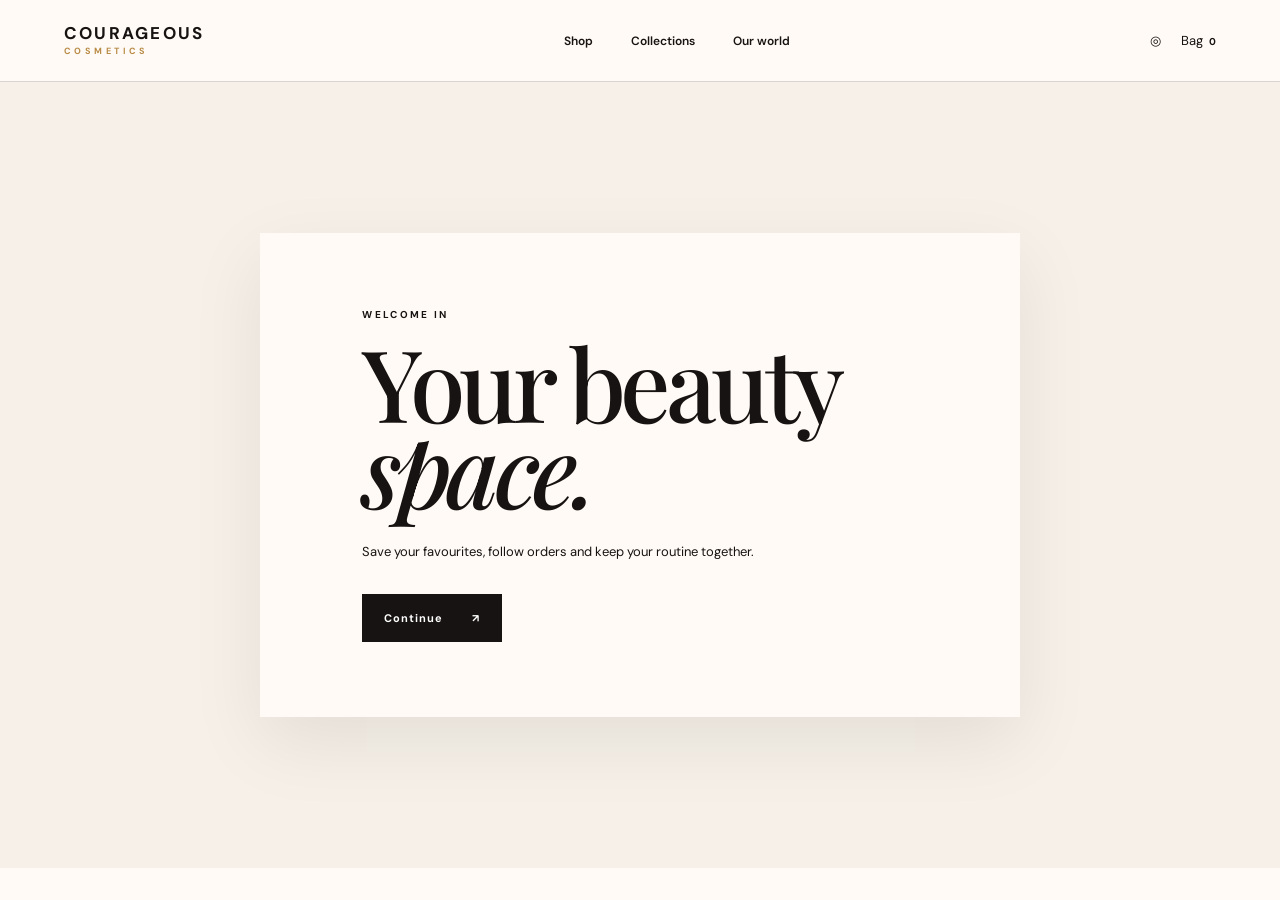
<file: account.html>
<!doctype html><html lang="en"><head><meta charset="utf-8"><meta name="viewport" content="width=device-width,initial-scale=1"><title>Account — Courageous Cosmetics</title><link rel="preconnect" href="https://fonts.googleapis.com"><link href="https://fonts.googleapis.com/css2?family=DM+Sans:wght@400;500;600;700&family=Playfair+Display:wght@500;600;700&display=swap" rel="stylesheet"><link rel="stylesheet" href="assets/css/styles.css"></head><body><header class="site-header"><a class="brand" href="index.html"><span>COURAGEOUS</span><small>COSMETICS</small></a><nav><a href="shop.html">Shop</a><a href="index.html#collections">Collections</a><a href="index.html#story">Our world</a></nav><div class="header-actions"><a class="active" href="account.html">◎</a><a href="cart.html" class="cart-link">Bag <b data-cart-count>0</b></a><button class="menu">☰</button></div></header><main class="account-page"><div class="account-card"><p class="eyebrow">WELCOME IN</p><h1>Your beauty<br><em>space.</em></h1><p>Save your favourites, follow orders and keep your routine together.</p><button class="button button-dark" onclick="alert('Demo account — ready for the real foundation.')">Continue <span>↗</span></button></div></main><script src="assets/js/site.js"></script></body></html>
</file>
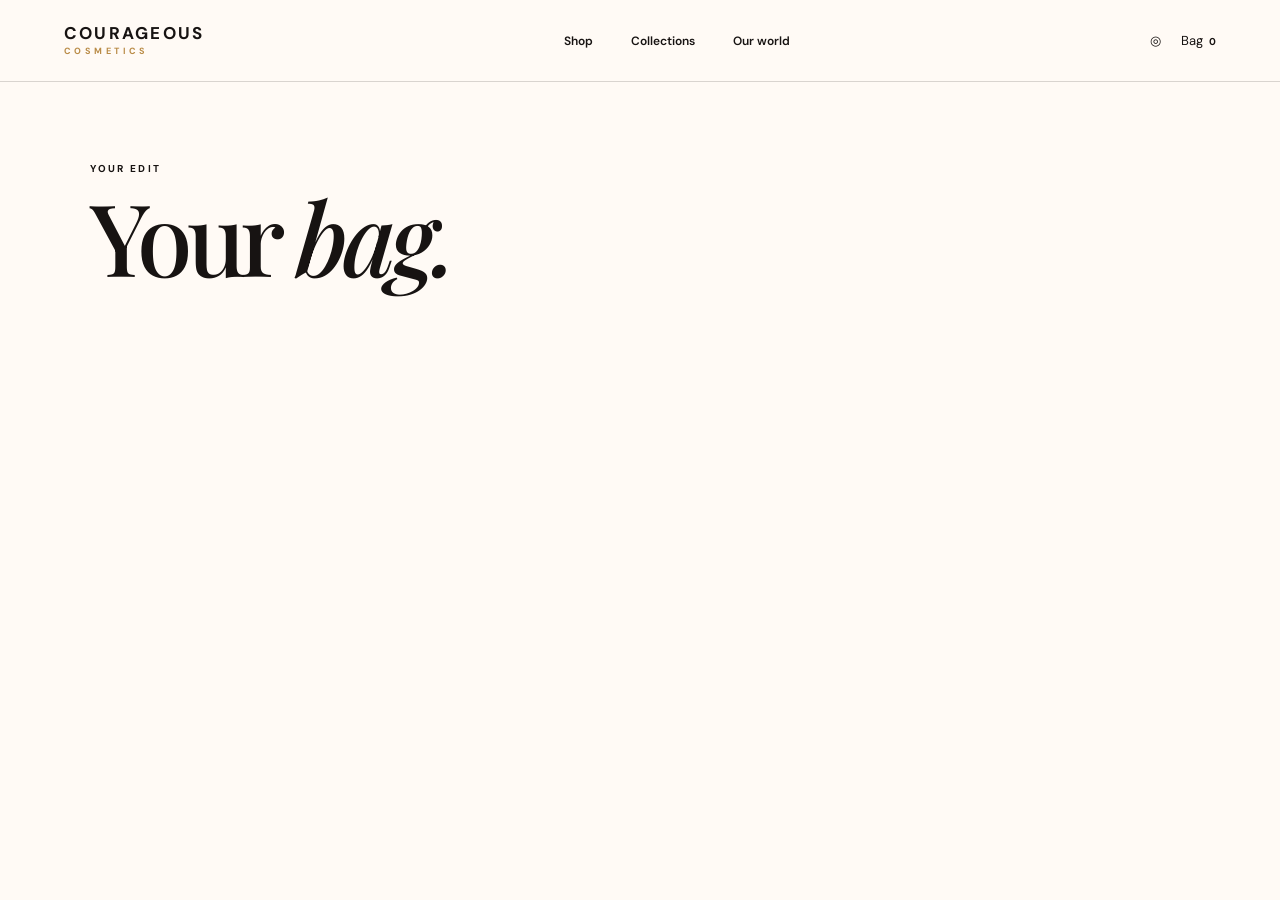
<file: cart.html>
<!doctype html><html lang="en"><head><meta charset="utf-8"><meta name="viewport" content="width=device-width,initial-scale=1"><title>Your Bag — Courageous Cosmetics</title><link rel="preconnect" href="https://fonts.googleapis.com"><link href="https://fonts.googleapis.com/css2?family=DM+Sans:wght@400;500;600;700&family=Playfair+Display:wght@500;600;700&display=swap" rel="stylesheet"><link rel="stylesheet" href="assets/css/styles.css"></head><body><header class="site-header"><a class="brand" href="index.html"><span>COURAGEOUS</span><small>COSMETICS</small></a><nav><a href="shop.html">Shop</a><a href="index.html#collections">Collections</a><a href="index.html#story">Our world</a></nav><div class="header-actions"><a href="account.html">◎</a><a href="cart.html" class="cart-link active">Bag <b data-cart-count>0</b></a><button class="menu">☰</button></div></header><main class="cart-page"><p class="eyebrow">YOUR EDIT</p><h1>Your <em>bag.</em></h1><div id="cart-content"></div></main><script src="assets/js/site.js"></script></body></html>
</file>
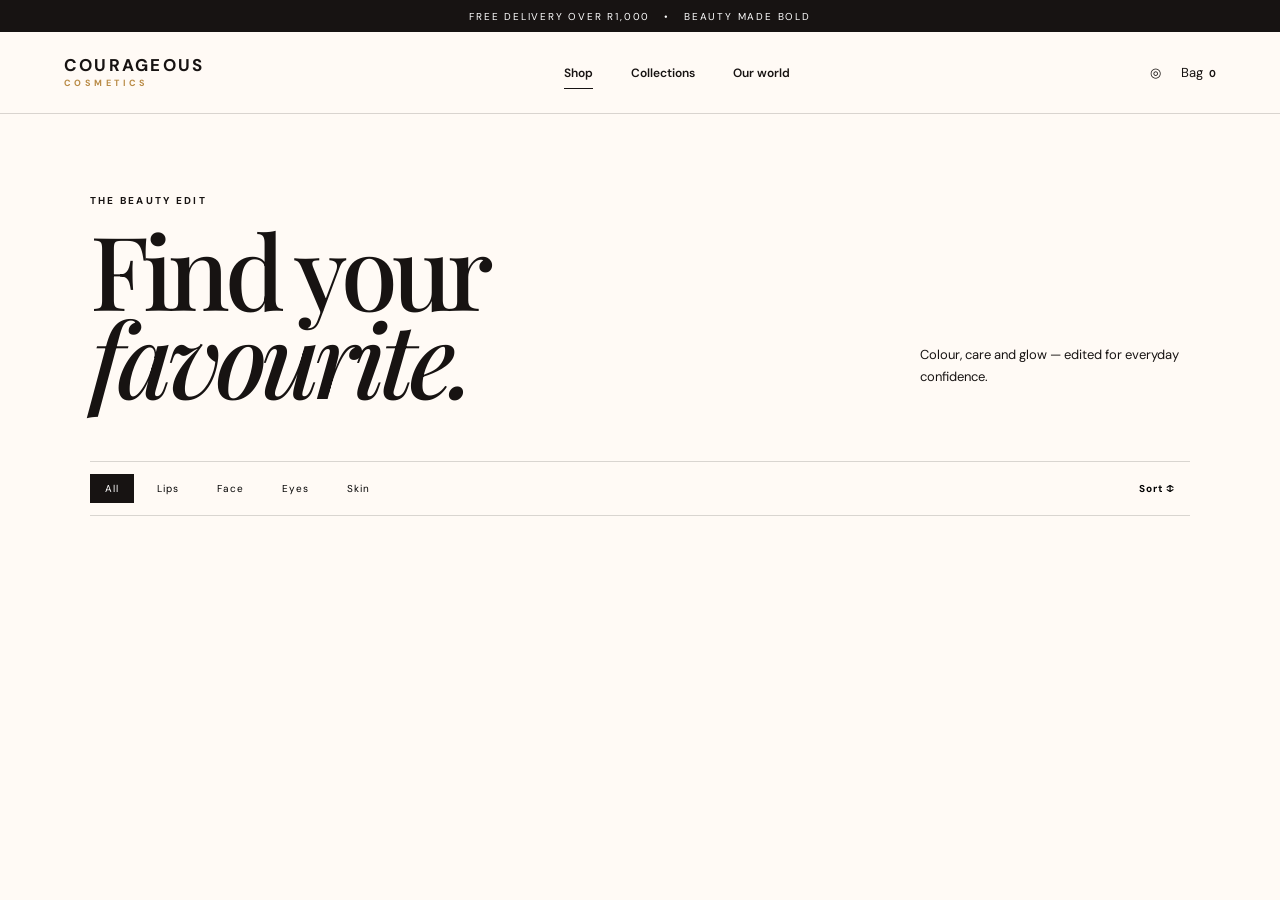
<file: shop.html>
<!doctype html><html lang="en"><head><meta charset="utf-8"><meta name="viewport" content="width=device-width,initial-scale=1"><title>Shop — Courageous Cosmetics</title><link rel="preconnect" href="https://fonts.googleapis.com"><link href="https://fonts.googleapis.com/css2?family=DM+Sans:wght@400;500;600;700&family=Playfair+Display:wght@500;600;700&display=swap" rel="stylesheet"><link rel="stylesheet" href="assets/css/styles.css"></head><body><div class="announcement">FREE DELIVERY OVER R1,000 <span>•</span> BEAUTY MADE BOLD</div><header class="site-header"><a class="brand" href="index.html"><span>COURAGEOUS</span><small>COSMETICS</small></a><nav><a class="active" href="shop.html">Shop</a><a href="index.html#collections">Collections</a><a href="index.html#story">Our world</a></nav><div class="header-actions"><a href="account.html">◎</a><a href="cart.html" class="cart-link">Bag <b data-cart-count>0</b></a><button class="menu">☰</button></div></header><main class="shop-page"><div class="shop-head"><div><p class="eyebrow">THE BEAUTY EDIT</p><h1>Find your<br><em>favourite.</em></h1></div><p>Colour, care and glow — edited for everyday confidence.</p></div><div class="filters"><button class="filter active">All</button><button class="filter">Lips</button><button class="filter">Face</button><button class="filter">Eyes</button><button class="filter">Skin</button><span></span><button class="sort">Sort ↕</button></div><div class="product-grid" id="product-grid"></div></main><script src="assets/js/site.js"></script></body></html>
</file>
<file: assets/css/styles.css>
:root{--ink:#171312;--cream:#f6f0e8;--paper:#fffaf5;--gold:#b98b46;--line:rgba(23,19,18,.16);--serif:"Playfair Display",serif;--sans:"DM Sans",sans-serif}*{box-sizing:border-box}html{scroll-behavior:smooth}body{margin:0;background:var(--paper);color:var(--ink);font-family:var(--sans)}a{text-decoration:none;color:inherit}button,input{font:inherit}.announcement{height:32px;background:var(--ink);color:#fff;text-align:center;font-size:10px;letter-spacing:.18em;display:flex;align-items:center;justify-content:center;gap:14px}.site-header{height:82px;padding:0 5vw;display:flex;align-items:center;justify-content:space-between;border-bottom:1px solid var(--line);background:rgba(255,250,245,.94);backdrop-filter:blur(12px);position:relative;z-index:5}.brand{display:flex;flex-direction:column;line-height:.92;letter-spacing:.14em;font-weight:700}.brand span{font-size:17px}.brand small{font-size:9px;letter-spacing:.38em;margin-top:5px;color:var(--gold)}nav{display:flex;gap:38px;font-size:12px;font-weight:600}nav a{position:relative}nav a:after{content:"";position:absolute;left:0;bottom:-8px;width:0;height:1px;background:var(--ink);transition:.25s}nav a:hover:after,nav a.active:after{width:100%}.header-actions{display:flex;align-items:center;gap:20px;font-size:13px}.cart-link b{font-size:10px;margin-left:3px}.menu{display:none;border:0;background:none}.hero{min-height:calc(100vh - 114px);display:grid;grid-template-columns:43% 57%;background:var(--cream)}.hero-copy{padding:11vw 7vw 7vw 9vw;display:flex;flex-direction:column;justify-content:center}.eyebrow{font-size:10px;letter-spacing:.23em;font-weight:700;margin:0 0 18px}.hero h1,.shop-head h1,.product-info h1,.cart-page h1,.account-card h1{font-family:var(--serif);font-size:clamp(64px,8vw,122px);line-height:.86;font-weight:500;letter-spacing:-.055em;margin:0}.hero h1 em,.shop-head h1 em,.product-info h1 em,.cart-page h1 em,.account-card h1 em,.section h2 em,.feature h2 em,.statement em,.footer-brand em{font-style:italic;font-weight:500}.hero-text{max-width:390px;line-height:1.7;font-size:14px;margin:30px 0}.button{border:1px solid var(--ink);padding:16px 21px;display:inline-flex;align-items:center;justify-content:space-between;gap:30px;font-weight:700;font-size:11px;letter-spacing:.08em;cursor:pointer;transition:.2s}.button-dark{background:var(--ink);color:#fff}.button-dark:hover{background:var(--gold);border-color:var(--gold)}.hero-copy .button{width:190px}.hero-art{position:relative;min-height:620px;overflow:hidden;background:#d8c4ad}.hero-image{position:absolute;inset:0;background:linear-gradient(120deg,rgba(0,0,0,.05),transparent),url("https://images.unsplash.com/photo-1522337360788-8b13dee7a37e?auto=format&fit=crop&w=1500&q=90") center/cover}.hero-badge{position:absolute;z-index:2;top:40px;left:40px;border:1px solid rgba(255,255,255,.7);color:#fff;border-radius:50%;width:74px;height:74px;display:grid;place-content:center;text-align:center;font-family:var(--serif);font-size:24px;line-height:.8}.hero-badge small{font:8px var(--sans);letter-spacing:.15em;margin-top:6px}.hero-caption{position:absolute;bottom:25px;left:30px;right:30px;color:#fff;display:flex;justify-content:space-between;font-size:9px;letter-spacing:.18em}.marquee{overflow:hidden;white-space:nowrap;background:var(--gold);color:#fff;padding:17px 0;font-size:11px;font-weight:700;letter-spacing:.16em}.marquee div{width:max-content;animation:move 25s linear infinite}@keyframes move{to{transform:translateX(-35%)}}.section{padding:120px 7vw}.collections{background:var(--paper)}.section-intro{display:flex;align-items:end;justify-content:space-between;margin-bottom:65px}.section h2{font:500 clamp(48px,6vw,86px)/.88 var(--serif);letter-spacing:-.045em;margin:0}.text-link{font-size:11px;font-weight:700;border-bottom:1px solid var(--ink);padding-bottom:5px}.collection-grid{display:grid;grid-template-columns:1.2fr .8fr .8fr;gap:18px;align-items:start}.collection-card{display:block}.collection-card.tall{grid-row:span 2}.collection-card.offset{margin-top:100px}.collection-img{height:430px;background-size:cover;background-position:center;transition:transform .6s}.tall .collection-img{height:640px}.collection-card:hover .collection-img{transform:scale(.985)}.img-lips{background-image:url("https://images.unsplash.com/photo-1586495777744-4413f21062fa?auto=format&fit=crop&w=1000&q=90")}.img-skin{background-image:url("https://images.unsplash.com/photo-1556228578-8c89e6adf883?auto=format&fit=crop&w=1000&q=90")}.img-glow{background-image:url("https://images.unsplash.com/photo-1596462502278-27bfdc403348?auto=format&fit=crop&w=1000&q=90")}.collection-card>div:last-child{padding:17px 2px}.collection-card small{font-size:9px;letter-spacing:.18em;color:#6f625a}.collection-card h3{font:500 28px var(--serif);margin:7px 0}.collection-card span{font-size:10px;font-weight:700}.feature{display:grid;grid-template-columns:55% 45%;background:var(--ink);color:#fff;min-height:760px}.feature-visual{position:relative;overflow:hidden;background:#29221f}.feature-product{position:absolute;inset:10% 15%;background:url("https://images.unsplash.com/photo-1598440947619-2c35fc9aa908?auto=format&fit=crop&w=1000&q=90") center/cover}.circle{position:absolute;z-index:2;left:7%;top:9%;width:120px;height:120px;border:1px solid rgba(255,255,255,.5);border-radius:50%;display:grid;place-items:center;font:50px var(--serif);color:var(--gold)}.feature-copy{padding:10vw 10vw 8vw 7vw;display:flex;flex-direction:column;justify-content:center}.feature h2{font:500 clamp(48px,5vw,76px)/.9 var(--serif);letter-spacing:-.05em;margin:0 0 28px}.feature-copy>p:not(.eyebrow){color:#cfc4bc;line-height:1.8;max-width:440px;font-size:14px}.feature ol{list-style:none;padding:0;margin:38px 0;max-width:430px}.feature li{padding:15px 0;border-top:1px solid rgba(255,255,255,.16);font-size:13px}.feature li span{color:var(--gold);margin-right:25px;font-size:10px}.button-light{color:#fff;border-color:#fff;width:210px}.statement{min-height:550px;background:var(--gold);display:flex;flex-direction:column;justify-content:center;align-items:center;text-align:center}.statement p{font:500 clamp(48px,7vw,100px)/.87 var(--serif);letter-spacing:-.05em;margin:0}.statement span{font-size:9px;letter-spacing:.25em;margin-top:35px}.newsletter{padding:90px 8vw;display:flex;justify-content:space-between;align-items:end;gap:50px;background:var(--cream)}.newsletter h2{font:500 58px/.9 var(--serif);margin:0;letter-spacing:-.04em}.newsletter form{display:flex;border-bottom:1px solid var(--ink);width:min(440px,100%)}.newsletter input{border:0;background:transparent;outline:0;padding:16px 0;flex:1;font-size:12px}.newsletter button{border:0;background:none;font-weight:700;font-size:10px;letter-spacing:.12em}footer{background:var(--ink);color:#fff;padding:70px 7vw;display:grid;grid-template-columns:2fr 1fr 1fr 2fr;gap:30px}footer>div:not(.footer-brand){display:flex;flex-direction:column;gap:11px;font-size:11px;color:#cfc4bc}footer small{color:var(--gold);font-size:9px;letter-spacing:.2em;margin-bottom:8px}.footer-brand{font:700 25px/.85 var(--sans);letter-spacing:.1em}.footer-brand em{font:500 27px var(--serif)}footer>p{font-size:10px;color:#887c74;text-align:right;align-self:end}.shop-page,.product-page,.cart-page{padding:80px 7vw 110px}.shop-head{display:flex;justify-content:space-between;align-items:end;margin-bottom:60px}.shop-head>p{max-width:270px;font-size:13px;line-height:1.7}.shop-head h1{font-size:clamp(65px,8vw,105px)}.filters{display:flex;gap:8px;border-top:1px solid var(--line);border-bottom:1px solid var(--line);padding:12px 0;margin-bottom:35px}.filter,.sort{border:0;background:none;padding:8px 15px;font-size:10px;letter-spacing:.1em;cursor:pointer}.filter.active{background:var(--ink);color:#fff}.filters span{flex:1}.sort{font-weight:700}.product-grid{display:grid;grid-template-columns:repeat(3,1fr);gap:45px 18px}.product-image{aspect-ratio:4/5;position:relative;overflow:hidden;background:#eee}.product-image img{width:100%;height:100%;object-fit:cover;transition:transform .5s}.product-card:hover .product-image img{transform:scale(1.035)}.product-tag{position:absolute;top:13px;left:13px;background:#fff;padding:7px 10px;font-size:8px;letter-spacing:.15em}.product-meta{display:flex;justify-content:space-between;gap:15px;padding:15px 2px 11px}.product-meta h3{font:500 21px var(--serif);margin:0 0 4px}.product-meta p{font-size:9px;color:#85786f;margin:0}.product-meta>b{font-size:11px}.quick-add{width:100%;background:transparent;border:1px solid var(--line);padding:12px;text-align:left;font-size:10px;font-weight:700;cursor:pointer;display:flex;justify-content:space-between}.quick-add:hover{background:var(--ink);color:#fff}.product-page{padding-top:35px}.back{font-size:10px;font-weight:700}.product-detail{display:grid;grid-template-columns:58% 42%;margin-top:30px;min-height:700px}.product-gallery{position:relative;padding-right:25px}.product-main-image{height:700px;background:#eee;overflow:hidden}.product-main-image img{width:100%;height:100%;object-fit:cover}.mini-note{position:absolute;left:20px;bottom:20px;background:var(--ink);color:#fff;padding:12px;font-size:9px;letter-spacing:.15em}.product-info{padding:7vw 5vw 5vw 6vw}.product-info h1{font-size:clamp(50px,6vw,82px);margin-bottom:16px}.price{font-weight:700;font-size:16px}.lead{font-size:13px;line-height:1.8;color:#6d625c;max-width:430px;margin:30px 0 45px}.choice{border-top:1px solid var(--line);padding:20px 0;display:flex;justify-content:space-between;align-items:center;max-width:430px}.choice>span{font-size:9px;letter-spacing:.18em}.swatch{width:28px;height:28px;border-radius:50%;border:2px solid var(--paper);outline:1px solid var(--ink);background:#9f6b5f;margin-left:8px}.swatch-two{background:#b89172}.swatch-three{background:#6d5145}.button.full{width:100%;max-width:430px;margin-top:18px}.accordions{max-width:430px;margin-top:30px}.accordions details{border-top:1px solid var(--line);padding:18px 0}.accordions summary{list-style:none;font-size:11px;font-weight:700;display:flex;justify-content:space-between}.accordions summary::-webkit-details-marker{display:none}.accordions p{font-size:12px;line-height:1.7;color:#6d625c;max-width:390px}.cart-page h1{font-size:clamp(65px,8vw,100px);margin-bottom:55px}.cart-list{max-width:760px}.cart-row{display:grid;grid-template-columns:120px 1fr auto;gap:20px;border-top:1px solid var(--line);padding:18px 0;align-items:center}.cart-row img{width:120px;height:145px;object-fit:cover}.cart-row h3{font:500 22px var(--serif);margin:0 0 5px}.cart-row p,.cart-row button{font-size:10px;color:#756960}.cart-row button{border:0;background:none;padding:0;text-decoration:underline}.cart-row>b{font-size:12px}.cart-summary{max-width:420px;margin:40px 0 0 auto;border-top:2px solid var(--ink);padding-top:18px}.cart-summary small{font-size:9px;letter-spacing:.2em}.cart-summary strong{font:500 42px var(--serif);display:block;margin:8px 0}.cart-summary p{font-size:10px;color:#756960}.empty{text-align:center;padding:50px 0 100px}.empty>span{display:grid;place-items:center;margin:auto;width:90px;height:90px;border:1px solid var(--gold);border-radius:50%;font:30px var(--serif)}.empty h2{font:500 42px var(--serif);margin:25px 0 8px}.empty p{font-size:12px;color:#756960;margin-bottom:25px}.account-page{min-height:calc(100vh - 114px);display:grid;place-items:center;background:var(--cream);padding:50px}.account-card{background:var(--paper);padding:75px 8vw;width:min(760px,100%);box-shadow:0 25px 70px rgba(0,0,0,.08)}.account-card h1{font-size:clamp(60px,8vw,100px)}.account-card>p:not(.eyebrow){max-width:400px;line-height:1.7;font-size:13px;margin:30px 0}.toast{position:fixed;right:25px;bottom:25px;background:var(--ink);color:#fff;padding:15px 20px;font-size:11px;z-index:20;transform:translateY(20px);opacity:0;transition:.25s}.toast.show{transform:none;opacity:1}@media(max-width:800px){.site-header{height:70px;padding:0 20px}.announcement{font-size:8px}.site-header nav{display:none}.menu{display:block}.hero{grid-template-columns:1fr}.hero-copy{padding:65px 25px 55px}.hero h1{font-size:70px}.hero-art{min-height:530px}.hero-badge{left:20px;top:20px}.section{padding:75px 20px}.section-intro{display:block}.section-intro .text-link{display:inline-block;margin-top:25px}.collection-grid{grid-template-columns:1fr 1fr;gap:10px}.collection-card.tall{grid-row:span 1;grid-column:span 2}.collection-card.offset{margin-top:0}.collection-img,.tall .collection-img{height:330px}.tall .collection-img{height:500px}.collection-card h3{font-size:21px}.feature{grid-template-columns:1fr}.feature-visual{min-height:500px}.feature-copy{padding:65px 25px}.statement{min-height:390px;padding:40px 20px}.newsletter{padding:65px 20px;display:block}.newsletter form{margin-top:45px}footer{grid-template-columns:1fr 1fr;padding:55px 20px}footer .footer-brand{grid-column:span 2}footer>p{text-align:left;grid-column:span 2}.shop-page,.product-page,.cart-page{padding:50px 20px 80px}.shop-head{display:block}.shop-head>p{margin-top:25px}.filters{overflow:auto}.filters span{min-width:20px}.product-grid{grid-template-columns:1fr 1fr;gap:35px 10px}.product-meta h3{font-size:17px}.product-detail{grid-template-columns:1fr}.product-gallery{padding:0}.product-main-image{height:520px}.product-info{padding:55px 0}.cart-row{grid-template-columns:85px 1fr;gap:14px}.cart-row img{width:85px;height:105px}.cart-row>b{grid-column:2}.account-page{padding:20px}.account-card{padding:55px 25px}.header-actions{gap:13px}}
/* Courageous Cosmetics homepage art direction */
.cosmetics-home{background:var(--paper);color:var(--ink)}
.cc-header{position:sticky;top:0;background:rgba(255,250,245,.96);backdrop-filter:blur(14px);z-index:20}
.cc-brand{gap:4px}.cc-brand span{font-size:18px;letter-spacing:.12em}.cc-brand small{font-size:8px;letter-spacing:.34em;color:var(--gold)}
.cc-hero{min-height:calc(100vh - 82px);display:grid;grid-template-columns:44% 56%;background:var(--cream)}
.cc-hero-copy{padding:9vw 7vw;display:flex;flex-direction:column;justify-content:center}
.cc-hero-copy h1{font:500 clamp(72px,9vw,132px)/.82 var(--serif);letter-spacing:-.06em;margin:0}.cc-hero-copy h1 em{font-style:italic;color:var(--gold)}
.cc-hero-copy .hero-text{max-width:400px;margin:30px 0}
.cc-hero-copy .button{width:225px}
.cc-hero-art{position:relative;min-height:680px;overflow:hidden;background:#cbb5a2}
.cc-hero-photo{position:absolute;inset:0;background:linear-gradient(90deg,rgba(0,0,0,.05),transparent 45%),url("https://images.unsplash.com/photo-1522337360788-8b13dee7a37e?auto=format&fit=crop&w=1500&q=90") center/cover}
.cc-hero-circle{position:absolute;left:7%;top:8%;width:145px;height:145px;border:1px solid rgba(255,255,255,.8);border-radius:50%;color:#fff;display:grid;place-items:center;text-align:center}.cc-hero-circle span{font:48px var(--serif);line-height:.7}.cc-hero-circle small{font:7px var(--sans);letter-spacing:.18em;line-height:1.5}
.cc-hero-label{position:absolute;bottom:24px;left:28px;right:28px;color:#fff;font-size:9px;letter-spacing:.2em}
.cc-intro{padding:115px 7vw;background:var(--paper)}.cc-intro-grid{display:grid;grid-template-columns:1fr 2fr 1fr;gap:40px;align-items:start}.cc-intro h2{font:500 clamp(45px,6vw,82px)/.88 var(--serif);letter-spacing:-.05em;margin:0}.cc-intro h2 em{color:var(--gold)}.cc-intro-grid>p:last-child{font-size:13px;line-height:1.8;color:#6d625c;margin-top:10px}
.cc-arrivals{background:#f0e5d9;padding-top:105px;padding-bottom:130px}.cc-arrivals .section-heading{margin-bottom:50px}.cc-product-stage{position:relative;min-height:650px;display:grid;grid-template-columns:1.1fr .82fr .95fr;gap:18px;align-items:start}.cc-product-card{position:relative;z-index:2}.cc-product-card.cc-p2{margin-top:90px}.cc-product-card.cc-p3{margin-top:25px}.cc-product-img{aspect-ratio:4/5;background-size:cover;background-position:center}.cc-product-card span{display:block;font-size:8px;letter-spacing:.18em;color:#85786f;margin-top:14px}.cc-product-card h3{font:500 27px var(--serif);margin:6px 0 3px}.cc-product-card b{font-size:11px}.cc-stage-word{position:absolute;right:-1vw;bottom:-20px;font:700 clamp(90px,16vw,230px)/.72 var(--sans);letter-spacing:-.1em;color:rgba(185,139,70,.16);z-index:1}
.cc-promo{display:grid;grid-template-columns:58% 42%;min-height:760px;background:var(--ink);color:#fff}.cc-promo-image{background:linear-gradient(0deg,rgba(0,0,0,.18),transparent),url("https://images.unsplash.com/photo-1556228578-8c89e6adf883?auto=format&fit=crop&w=1300&q=90") center/cover}.cc-promo-copy{padding:10vw 8vw;display:flex;flex-direction:column;justify-content:center}.cc-promo-copy h2{font:500 clamp(58px,7vw,100px)/.82 var(--serif);letter-spacing:-.055em;margin:0 0 28px}.cc-promo-copy h2 em{color:var(--gold)}.cc-promo-copy>p:not(.eyebrow){max-width:390px;color:#cfc4bc;line-height:1.8;font-size:13px;margin-bottom:38px}.cc-promo-copy .button{width:210px}
.cc-categories{background:var(--paper)}.cc-categories .section-heading{margin-bottom:55px}.cc-category-grid{display:grid;grid-template-columns:1fr 1fr;gap:16px}.cc-category{min-height:430px;padding:27px;display:flex;flex-direction:column;justify-content:space-between;position:relative;overflow:hidden;color:#fff;background:#222}.cc-category:before{content:"";position:absolute;inset:0;background:center/cover;transition:transform .6s}.cc-category:hover:before{transform:scale(1.04)}.cc-category>*{position:relative;z-index:2}.cc-category small{font-size:9px;letter-spacing:.2em}.cc-category span{font-size:8px;letter-spacing:.2em}.cc-category h3{font:500 clamp(40px,5vw,70px)/.8 var(--serif);margin:7px 0 0;letter-spacing:-.05em}.cc-cat-one{background:#332b29}.cc-cat-one:before{background-image:linear-gradient(0deg,rgba(0,0,0,.72),transparent 60%),url("https://images.unsplash.com/photo-1586495777744-4413f21062fa?auto=format&fit=crop&w=1000&q=90")}.cc-cat-two{margin-top:80px;background:#b98b46}.cc-cat-two:before{background-image:linear-gradient(0deg,rgba(30,20,10,.55),transparent 60%),url("https://images.unsplash.com/photo-1596462502278-27bfdc403348?auto=format&fit=crop&w=1000&q=90")}.cc-cat-three{margin-top:-45px;background:#302a27}.cc-cat-three:before{background-image:linear-gradient(0deg,rgba(0,0,0,.72),transparent 60%),url("https://images.unsplash.com/photo-1598440947619-2c35fc9aa908?auto=format&fit=crop&w=1000&q=90")}.cc-cat-four{background:#d8c4ad;color:#171312}.cc-cat-four:before{background-image:linear-gradient(0deg,rgba(216,196,173,.42),transparent 60%),url("https://images.unsplash.com/photo-1522335789203-aabd1fc54bc9?auto=format&fit=crop&w=1000&q=90")}
.cc-statement{min-height:570px;background:var(--gold);display:flex;flex-direction:column;justify-content:center;align-items:center;text-align:center;padding:60px 20px}.cc-statement p{font:500 clamp(55px,8vw,115px)/.84 var(--serif);letter-spacing:-.06em;margin:0}.cc-statement em{font-style:italic}.cc-statement span{font-size:8px;letter-spacing:.25em;margin-top:38px}
.cc-newsletter{padding:100px 0;background:var(--cream)}.cc-newsletter h2{font:500 clamp(52px,7vw,92px)/.86 var(--serif);letter-spacing:-.055em;margin:0}.cc-newsletter h2 em{color:var(--gold)}.cc-newsletter form{display:flex;border-bottom:1px solid var(--ink);max-width:470px;margin-top:48px}.cc-newsletter input{flex:1;border:0;background:none;outline:0;padding:16px 0;font-size:12px}.cc-newsletter button{border:0;background:none;font-size:10px;font-weight:700;letter-spacing:.15em}
@media(max-width:800px){.cc-hero{grid-template-columns:1fr;min-height:auto}.cc-hero-copy{padding:75px 20px 60px}.cc-hero-copy h1{font-size:76px}.cc-hero-art{min-height:540px}.cc-hero-circle{width:110px;height:110px}.cc-intro{padding:80px 20px}.cc-intro-grid{grid-template-columns:1fr;gap:22px}.cc-intro h2{font-size:52px}.cc-arrivals{padding-top:75px;padding-bottom:85px}.cc-product-stage{min-height:0;grid-template-columns:1fr 1fr;gap:32px 10px}.cc-product-card.cc-p2,.cc-product-card.cc-p3{margin-top:0}.cc-product-card.cc-p3{grid-column:span 2;width:52%}.cc-stage-word{font-size:25vw;bottom:8px}.cc-promo{grid-template-columns:1fr}.cc-promo-image{min-height:520px}.cc-promo-copy{padding:75px 20px}.cc-categories{padding-top:75px;padding-bottom:75px}.cc-category-grid{grid-template-columns:1fr}.cc-category,.cc-cat-two,.cc-cat-three{margin:0;min-height:390px}.cc-statement{min-height:420px}.cc-newsletter{padding:75px 20px}.cc-newsletter h2{font-size:57px}.cc-newsletter form{margin-top:38px}}
</file>
